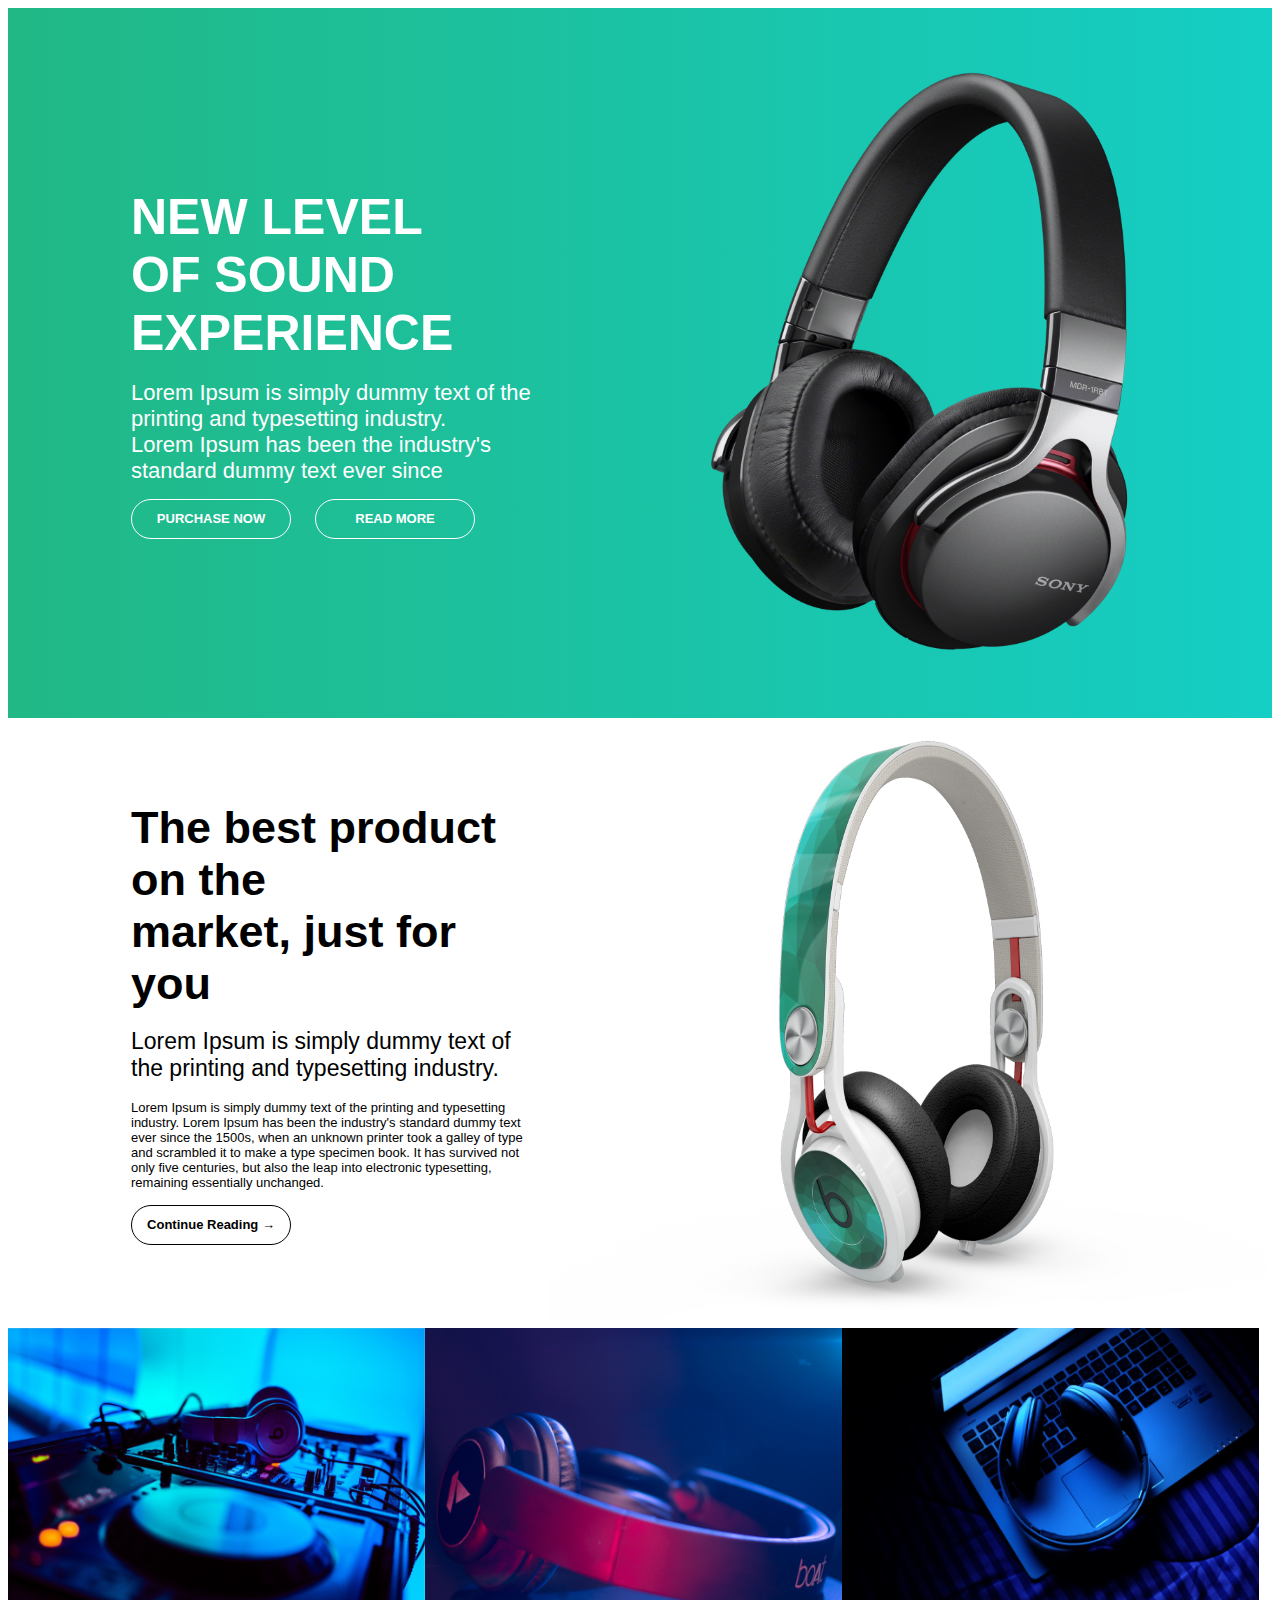
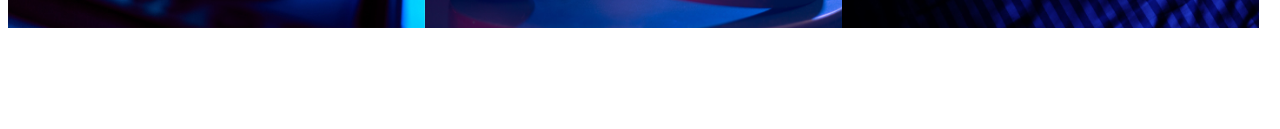
<file: index.html>
<!DOCTYPE html>
<html lang="en">
<head>
    <meta charset="UTF-8">
    <meta http-equiv="X-UA-Compatible" content="IE=edge">
    <meta name="viewport" content="width=device-width, initial-scale=1.0">
    <title>Document</title>
    <link rel="stylesheet" href="style3.css">
   

</head>
<body>
  <div class="bgcolor">
    <table>
        <tr>
            <td>
               <b><p class="txt1">NEW LEVEL<Br>OF SOUND<br>EXPERIENCE</p></b><br>
                <p class="txt2">Lorem Ipsum is simply dummy text of the printing and typesetting industry.<br>
                                Lorem Ipsum has been the industry's standard dummy text ever since </p>
                     <button class="button" style="margin-left: 120px;">PURCHASE NOW</button>
                     <button class="button" style="margin-left: 20px;">READ MORE</button>
        </td>
        <td>
          <img src="imgbg.png" alt="bg" height="700px" width="700px">
        </td>
        </tr>
        </table>
      </div>
        <table style="background-color:white">
        <tr height="600px" width="1200px">
            <td>
                <b>
                    <p class="txt3">The best product on the<br>market, just for you</p>
                </b><br>
                <p class="txt4">Lorem Ipsum is simply dummy text of the printing and typesetting industry.</p><br>
                <p class="txt5">Lorem Ipsum is simply dummy text of the printing and typesetting industry. Lorem Ipsum has been the industry's standard dummy text ever since the 1500s, when an unknown printer took a galley of type and scrambled it to make a type specimen book. It has survived not only five centuries, but also the leap into electronic typesetting, remaining essentially unchanged.</p>
                <button class="button" style="margin-left: 120px" id="bt"><b>Continue Reading → </b></button>
            </td>
            <td>
                <img src="headp1.jpg" alt="img" height="600px" width="720px">
            </td>
        </tr>
        </table>
        <div class="Cls">
              <img  class="three" src="lhp.jpg" alt="img2">
              <img  class="three" src="audio.jpg" alt="img3">
              <img  class="three" src="lphp.jpg" alt="img4">
        </div>
        <pre style="background-color:white">

        
          
          
         </pre>
</body>
</html>
</file>
<file: style3.css>
.bgcolor
        {
            background: linear-gradient(to right, rgb(33, 184, 133), rgb(21, 206, 197));
        }
        
        .button 
        {
            background-color:transparent;
            border: solid white 1px;
            color:white;
            text-align: center;
            font-size: 13px;
            border-radius: 26px;
            font-weight: bold;
            cursor: pointer;
            height: 40px;
            width: 160px;
            margin-top: 15px;
        }
        #bt{
            border: solid black 1px;
            color: black;
        }
        .button 
        {
           transition-duration: 0.4s;
        }
        .button:hover {
        background-color: white;
        color:black;
        }
        #bt:hover {
            background-color: rgb(63, 221, 168);
            color:black;
            }
        .txt1
        {
                font-size: 50px;
                font-family: sans-serif;
                margin: 0px 0px 0px 120px;
                color: white;
        }
        .txt2
        {
                font-size: 22px;
                font-family: sans-serif;
                margin: 0px 0px 0px 120px;
                color: white;
        }
        
        .txt3{
            font-size: 45px;
            font-family: sans-serif;
            margin: 0px 0px 0px 120px;
            color:black;
        }
        
        .txt4{
            font-size: 23px;
            font-family: sans-serif;
            margin: 0px 0px 0px 120px;
        }
        .txt5{
            font-size: 13px;
            font-family: sans-serif;
            margin: 0px 0px 0px 120px;
        }
        .Cls
        {
            font-size: 0%;
            background-color: white;
        }
        .three
        {
            width: 33%;
            height: 300px;
        }
</file>
